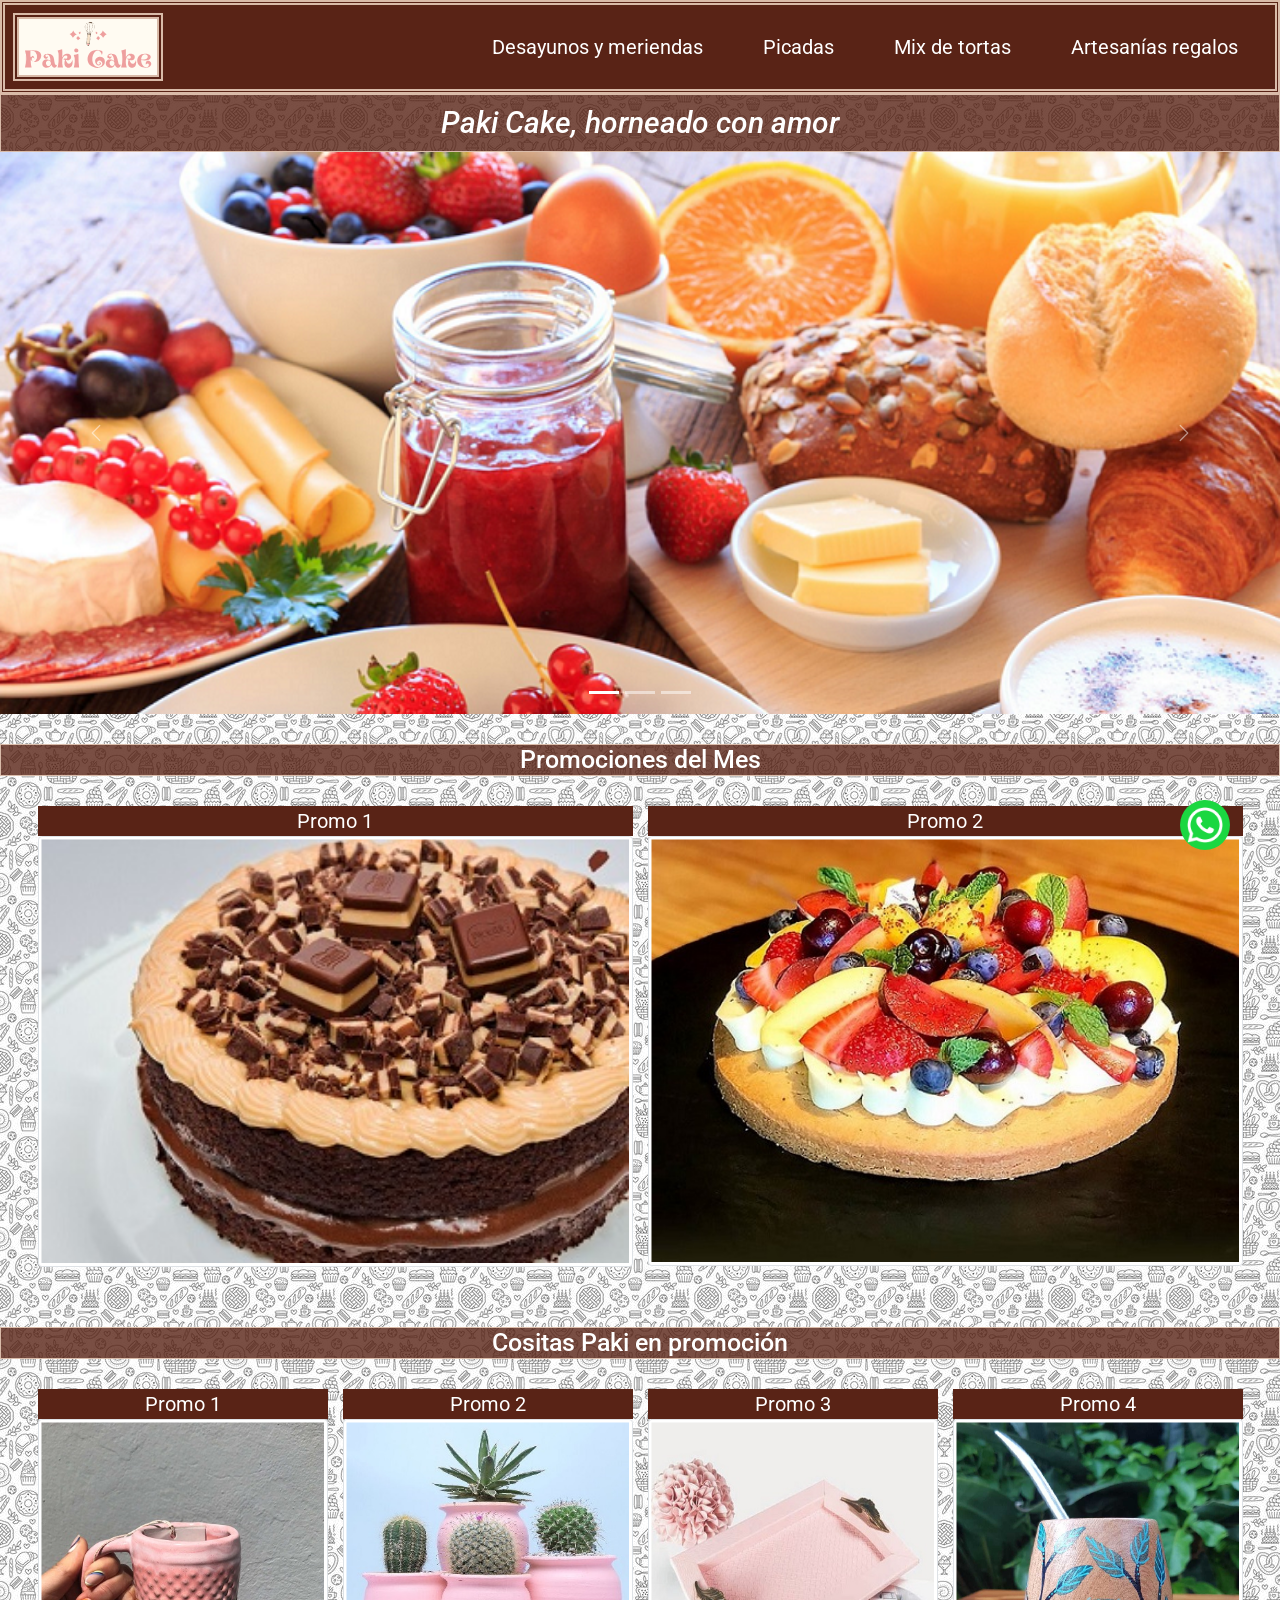
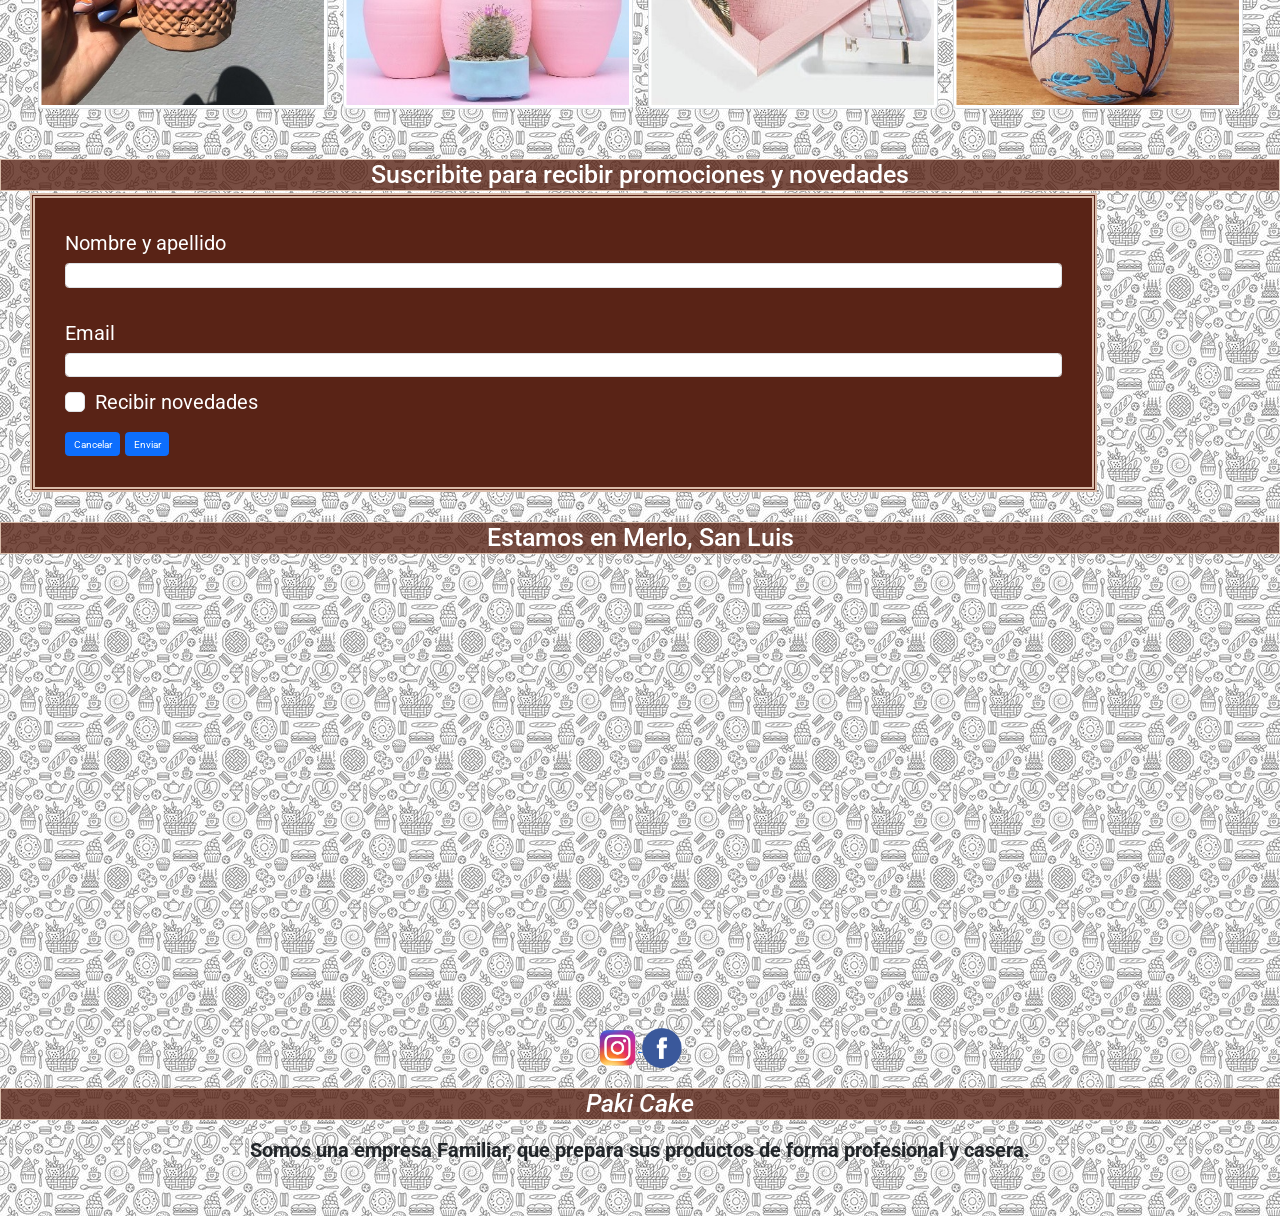
<file: index.html>
<!doctype html>
<html lang="en">
  <head>
    <!-- Required meta tags -->
    <meta charset="utf-8">
    <meta name="viewport" content="width=device-width, initial-scale=1">

    <!-- metas SEO -->
    <meta name="description" content="Combos deliciosos, desayunos y meriendas, picadas, regalos, tortas cositas hechas con amor">
    <meta name="keywords" content="desayunos y meriendas, picadas, artesanias regalos, mix tortas, dia del padre, dia de la madre, Merlo San Luis">

    <!-- Bootstrap CSS -->
    <link rel="shortcut icon" href="img/favicon.png">
    <link href="https://cdn.jsdelivr.net/npm/bootstrap@5.0.2/dist/css/bootstrap.min.css" rel="stylesheet" integrity="sha384-EVSTQN3/azprG1Anm3QDgpJLIm9Nao0Yz1ztcQTwFspd3yD65VohhpuuCOmLASjC" crossorigin="anonymous">

    <!-- Mi CSS -->
    <link rel="stylesheet" href="css/main.css">


    <title>Paki-Cake, horneado con amor</title>
  </head>
  <body>
    <!-- Inicia NAV-->
    <nav class="sticky-top navbar navbar-expand-lg navbar-light navFondo">
      <div class="container-fluid">
        <a class="navbar-brand" href="index.html">
        <img class=" logo transformlogo" src="img/log.svg" alt="Logo Paki Cake, horneado con amor">
        </a>

        <button class="btn-menu navbar-toggler" type="button" data-bs-toggle="collapse" data-bs-target="#navbarSupportedContent" aria-controls="navbarSupportedContent" aria-expanded="false" aria-label="Toggle navigation">
        <span class="navbar-toggler-icon"></span>
        </button>

      <div class="collapse  navbar-collapse" id="navbarSupportedContent">
        <ul class="navbar-nav ms-auto mb-2 mb-lg-0">
          <li class="nav-item listul">
           <a id=texto class="nav-link" aria-current="page" href="./pages/desayunos_y_meriendas.html">Desayunos y meriendas</a>
          </li>

          <li class="nav-item listul">
           <a id=texto class="nav-link" aria-current="page" href="./pages/picadas.html">Picadas</a>
          </li>

          <li class="nav-item listul">
           <a id=texto class="nav-link" aria-current="page" href="./pages/mix_tortas.html">Mix de tortas</a>
          </li>

          <li class="nav-item listul">
           <a id=texto  class="nav-link textNav" aria-current="page" href="./pages/artesanias_regalos.html">Artesanías regalos</a>
          </li>
        </ul>
    </div>
  </div>
</nav>

    <!-- TERMIN NAV ---->

  <header>
    <h1 class="text-italic animate margin-0"> 
    Paki Cake, horneado con amor
    </h1>
  </header>

    <!-- empieza carrusel-->

    <div id="carouselExampleIndicators" class="carousel slide" data-bs-ride="carousel">
      <div class="carousel-indicators">
        <button type="button" data-bs-target="#carouselExampleIndicators" data-bs-slide-to="0" class="active" aria-current="true" aria-label="Slide 1"></button>
        <button type="button" data-bs-target="#carouselExampleIndicators" data-bs-slide-to="1" aria-label="Slide 2"></button>
        <button type="button" data-bs-target="#carouselExampleIndicators" data-bs-slide-to="2" aria-label="Slide 3"></button>
      </div>
      <div class=" carousel-inner">
        <div class="carousel-item active">
          <img src="img/header.jpg" class="d-block w-100" alt="horneado con amor, comida deliciosa">
        </div>
        <div class="carousel-item">
          <img src="img/picada.jpg" class="d-block w-100" alt="Picada">
        </div>
        <div class="carousel-item">
          <img src="img/desayuno.jpg" class="d-block w-100" alt="desayuno">
        </div>
      </div>
      <button class="carousel-control-prev" type="button" data-bs-target="#carouselExampleIndicators" data-bs-slide="prev">
        <span class="carousel-control-prev-icon" aria-hidden="true"></span>
        <span class="visually-hidden">Previous</span>
      </button>
      <button class="carousel-control-next" type="button" data-bs-target="#carouselExampleIndicators" data-bs-slide="next">
        <span class="carousel-control-next-icon" aria-hidden="true"></span>
        <span class="visually-hidden">Next</span>
      </button>
    </div>


    <!-- Termina carrusel-->

    <main>
      <h2 class="mt-5">
          Promociones del Mes
      </h2>
      <div class="container-fluid py-3">  
       <div class="row px-5">
         <article class="col-xs-12 col-sm-6 transformY mb-5">
            <p>Promo 1</p>
            <img src="img/promo_1.jpg" alt="" class="w-100 img-thumbnail">
         </article> 

         <article class="col-xs-12 col-sm-6 transformY mb-5">
          <p>Promo 2</p>
           <img src="img/promo_2.jpg" alt="" class="w-100 img-thumbnail">
         </article>
        </div>
      </div>

        <h3 class="margin-t">
          Cositas Paki en promoción
        </h3>

      <div class="container-fluid py-3">
       <div class="row px-5">
         <article class="col-xs-12 col-sm-6 col-md-3 transformY margin-">
            <p>Promo 1</p>
            <img src="img/cositapaki.jpg" alt="taza" class="w-100 img-thumbnail">
         </article> 

         <article class="col-xs-12 col-sm-6 col-md-3 transformY margin-">
          <p>Promo 2</p>
           <img src="img/maseta.jpg" alt="maseta" class="w-100 img-thumbnail">
         </article>

         <article class="col-xs-12 col-sm-6 col-md-3 transformY margin-">
          <p>Promo 3</p>
           <img src="img/bandeja.jpg" alt="bandeja" class="w-100 img-thumbnail">
         </article>

         <article class="col-xs-12 col-sm-6 col-md-3 transformY margin-">
          <p>Promo 4</p>
           <img src="img/mate.jpg" alt="mate" class="w-100 img-thumbnail">
         </article>


        </div>
      </div>
      <div id="aside">  
    
    <h4 class="text-sm mb-1">
      Suscribite para recibir promociones y novedades
    </h4>

  

 
<form class="col-xs-12 col-md-10 px-5 py-5 mx-5">
  <div class="mb-5">
    <label for="exampleInputEmail1" class="form-label">Nombre y apellido</label>
    <input type="email" class="form-control" id="exampleInputEmail1" aria-describedby="emailHelp">
    <div id="emailHelp" class="form-text">
      
  </div>
  </div>
  <div class="mb-3">
    <label for="exampleInputPassword1" class="form-label">Email</label>
    <input type="password" class="form-control" id="exampleInputPassword1">
  </div>
  <div class="mb-3 form-check">
    <input type="checkbox" class="form-check-input" id="exampleCheck1">
    <label class="form-check-label" for="exampleCheck1">Recibir novedades</label>
  </div>
  <button type="submit" class="btn btn-primary">Cancelar</button>
  <button type="reset" class="btn btn-primary">Enviar</button>
</form>
    
    <section class="mt-5">
      <h5 class="margin-0">Estamos en Merlo, San Luis</h5>
      <iframe class="margin-0" src="https://www.google.com/maps/embed?pb=!1m18!1m12!1m3!1d26964.36068716119!2d-65.0253006610237!3d-32.35092009055103!2m3!1f0!2f0!3f0!3m2!1i1024!2i768!4f13.1!3m3!1m2!1s0x95d2e165a7228377%3A0x247528dcac38584b!2sMerlo%2C%20San%20Luis!5e0!3m2!1ses-419!2sar!4v1655607762598!5m2!1ses-419!2sar" width="100%" height="450" style="border:0;" allowfullscreen="" loading="lazy" referrerpolicy="no-referrer-when-downgrade"></iframe>
    </section>

  </div>
  
  </div>

  </main>

  </div >
  <footer id="footer" class="pie" >
    <a href="https://www.instagram.com/" target="_blank">
      <img class="pie__icon--sm scale"  src="img/inst.png" alt="vinculo instagram">
    </a>
    <a href="https://www.facebook.com/" target="_blank">
      <img class="pie__icon--sm scale" src="img/face.png" alt="vinculo facebook">
    </a>
    <h6 class= "text-italic text-sm">
      Paki Cake
    </h6>
    <p>Somos una empresa Familiar, que prepara sus productos de forma profesional y casera.</p>
   
    <br>
  </footer>
    <a href="https://www.whatsapp.com/" class="whatsapp" target="_blank">
      <img class="pie__icon--sm scale whatsapp" src="img/wpp.png" alt="vinculo facebook">
    </a>
  
</div>


     <script src="https://cdn.jsdelivr.net/npm/bootstrap@5.0.2/dist/js/bootstrap.bundle.min.js" integrity="sha384-MrcW6ZMFYlzcLA8Nl+NtUVF0sA7MsXsP1UyJoMp4YLEuNSfAP+JcXn/tWtIaxVXM" crossorigin="anonymous"></script>  

    
  </body>
</html>
</file>
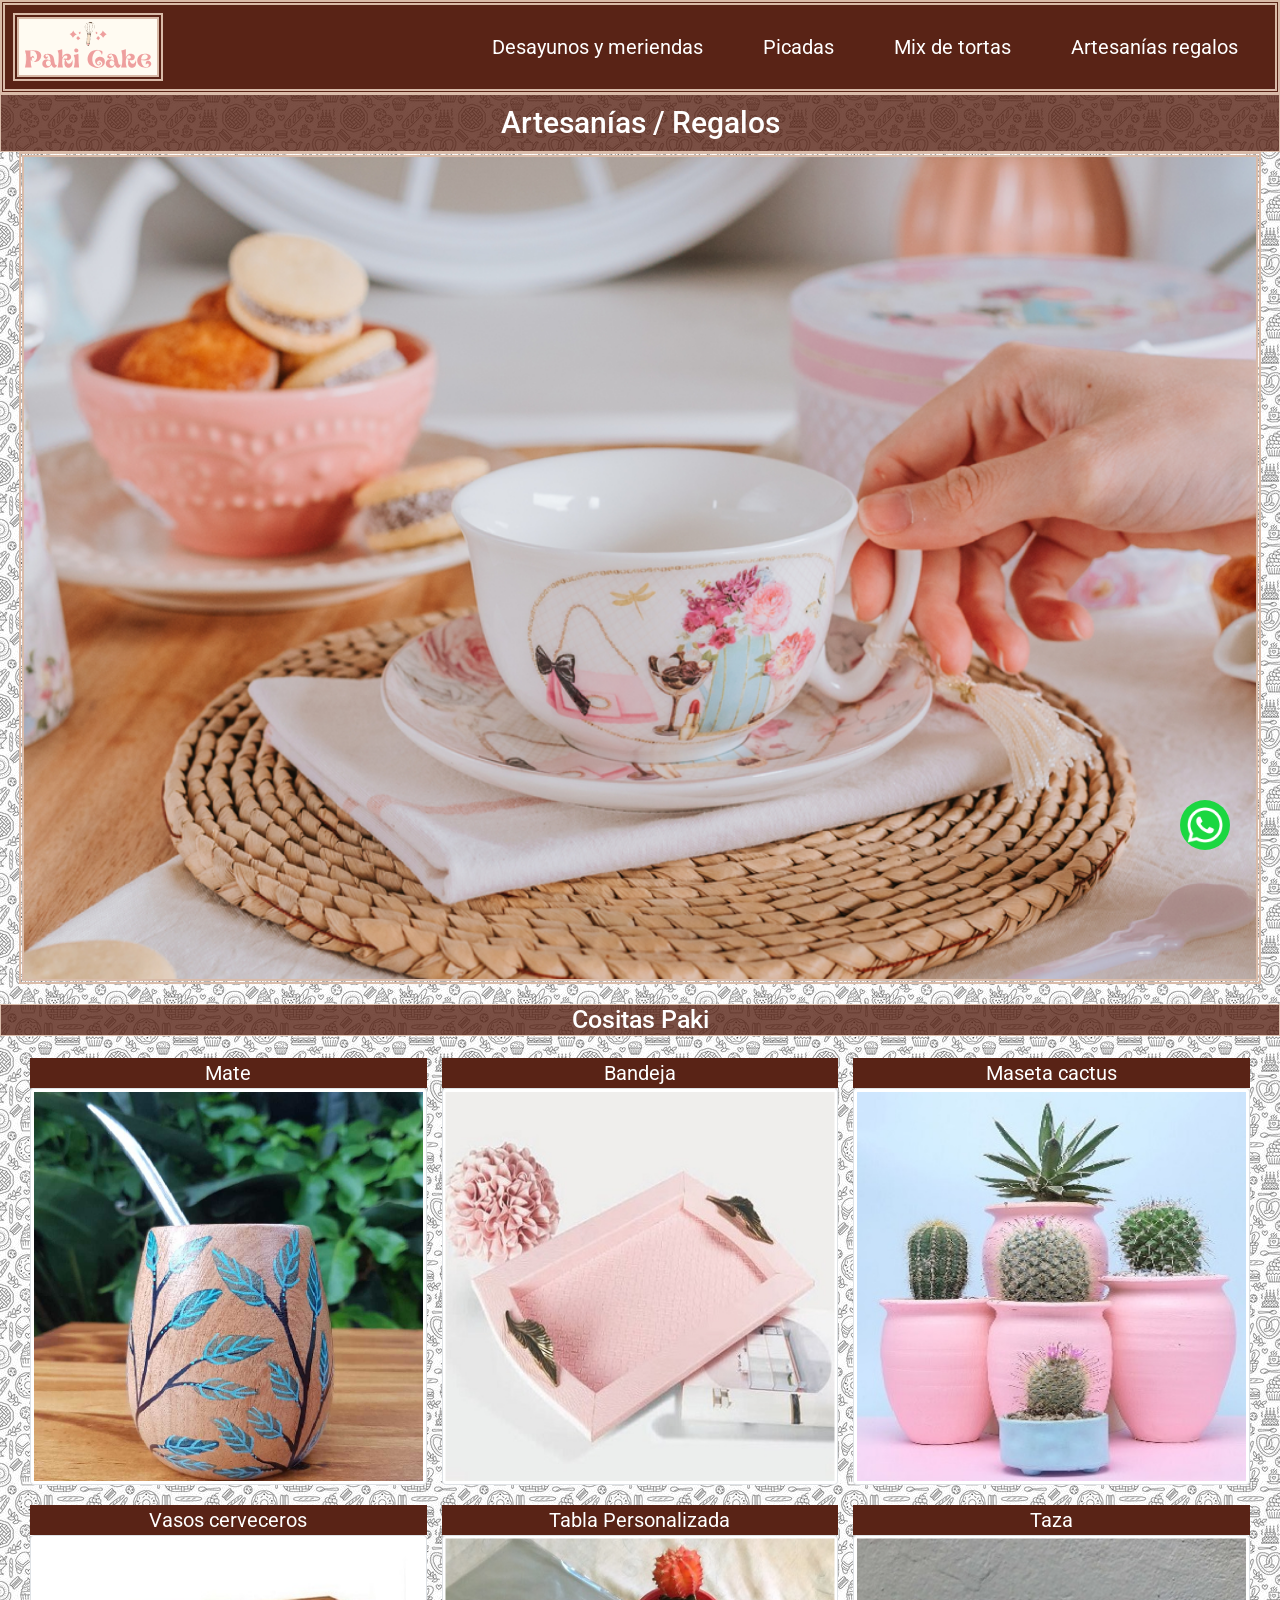
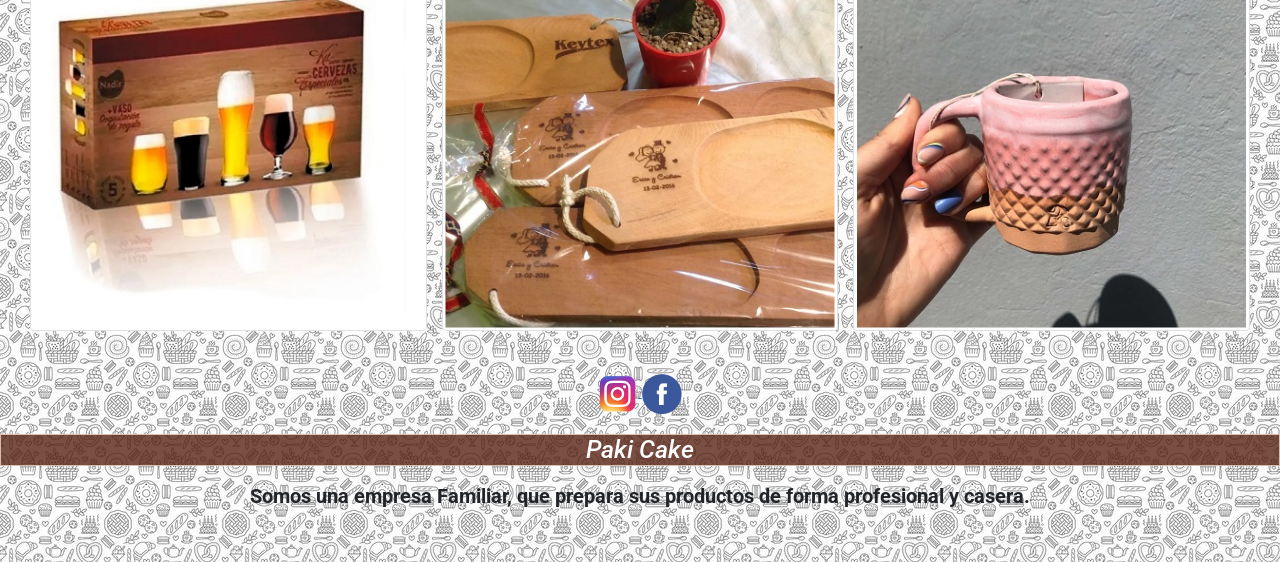
<file: pages/artesanias_regalos.html>
<!doctype html>
<html lang="en">
  <head>
    <!-- Required meta tags -->
    <meta charset="utf-8">
    <meta name="viewport" content="width=device-width, initial-scale=1">

     <meta name="description" content="Cositas para comprar o regalar">
    <meta name="keywords" content="mates, tablas picada, masetitas, tazas, vasos para cerveza, bandeja para desayunar">

    <!-- Bootstrap CSS -->
    <link rel="shortcut icon" href="../img/favicon.png">
    <link href="https://cdn.jsdelivr.net/npm/bootstrap@5.0.2/dist/css/bootstrap.min.css" rel="stylesheet" integrity="sha384-EVSTQN3/azprG1Anm3QDgpJLIm9Nao0Yz1ztcQTwFspd3yD65VohhpuuCOmLASjC" crossorigin="anonymous">

    <!-- Mi CSS -->
    <link rel="stylesheet" href="../css/main.css">

    <title>Paki Cake - Costitas Paki</title>
  </head>
<body>

    <!-- Inicia NAV-->
    <nav class="sticky-top navbar navbar-expand-lg navbar-light navFondo">
      <div class="container-fluid">
        <a class="navbar-brand" href="../index.html">
        <img class=" logo transformlogo" src="../img/log.svg" alt="Logo Paki Cake, horneado con amor">
        </a>

        <button class="btn-menu navbar-toggler" type="button" data-bs-toggle="collapse" data-bs-target="#navbarSupportedContent" aria-controls="navbarSupportedContent" aria-expanded="false" aria-label="Toggle navigation">
        <span class="navbar-toggler-icon"></span>
         </button>

      <div class="collapse  navbar-collapse" id="navbarSupportedContent">
        <ul class="navbar-nav ms-auto mb-2 mb-lg-0">
          <li class="nav-item listul">
           <a id=texto class="nav-link" aria-current="page" href="desayunos_y_meriendas.html">Desayunos y meriendas</a>
          </li>

          <li class="nav-item listul">
           <a id=texto class="nav-link" aria-current="page" href="picadas.html">Picadas</a>
          </li>

          <li class="nav-item listul">
           <a id=texto class="nav-link" aria-current="page" href="mix_tortas.html">Mix de tortas</a>
          </li>

          <li class="nav-item listul">
           <a id=texto  class="nav-link textNav" aria-current="page" href="artesanias_regalos.html">Artesanías regalos</a>
          </li>
        </ul>
    </div>
  </div>
  </nav>

    <!-- TERMIN NAV -->


   
    <!-- Imagen principal-->

    <div>
      <h1 class="margin-0">
      Artesanías / Regalos
      </h1>
    </div>

    <figure class="flex-center">
		<img class="imagen-principal" src="../img/regalos.jpg" alt=" Regalos">
    </figure>
    <!-- FIN Imagen principal-->

      <h3>
          Cositas Paki
      </h3>

      <div class="container-fluid py-1 px-5">
       <div class="row">
         <article class="col-xs-12 col-sm-6 col-md-4 transformY margin-">
            <p>Mate</p>
            <img src="../img/mate.jpg" alt="mate" class="w-100 img-thumbnail">
         </article> 

         <article class="col-xs-12 col-sm-6 col-md-4 transformY margin-">
          <p>Bandeja</p>
           <img src="../img/bandeja.jpg" alt="nadeja rosa" class="w-100 img-thumbnail">
         </article>

         <article class="col-xs-12 col-sm-6 col-md-4 transformY margin-">
          <p>Maseta cactus</p>
           <img src="../img/maseta.jpg" alt="maseta cactus" class="w-100 img-thumbnail">
         </article>

         <article class="col-xs-12 col-sm-6 col-md-4 transformY margin-">
          <p>Vasos cerveceros</p>
           <img src="../img/vasos.jpg" alt="Vasos para cerveza" class="w-100 img-thumbnail">
         </article>

          <article class="col-xs-12 col-sm-6 col-md-4 transformY margin-">
          <p>Tabla Personalizada</p>
           <img src="../img/tablapicadapersonalizada.jpg" alt=" Tabla para picada personalizada" class="w-100 img-thumbnail">
         </article>

         <article class="col-xs-12 col-sm-6 col-md-4 transformY margin-">
          <p>Taza</p>
           <img src="../img/cositapaki.jpg" alt=" Taza rosa" class="w-100 img-thumbnail">
         </article>


        </div>
      </div>
  <footer id="footer" class="pie" >
      <a href="https://www.instagram.com/" target="_blank">
        <img class="pie__icon--sm scale"  src="../img/inst.png" alt="vinculo instagram">
      </a>
      <a href="https://www.facebook.com/" target="_blank">
        <img class="pie__icon--sm scale" src="../img/face.png" alt="vinculo facebook">
      </a>
      <h6 class= "text-italic text-sm">Paki Cake</h5>
      <p>Somos una empresa Familiar, que prepara sus productos de forma profesional y casera.</p>
      <br>
    </footer>
    
    <a href="https://www.whatsapp.com/" class="whatsapp" target="_blank">
      <img class="pie__icon--sm scale whatsapp" src="../img/wpp.png" alt="Whatsapp">
    </a>


  <script src="https://cdn.jsdelivr.net/npm/bootstrap@5.0.2/dist/js/bootstrap.bundle.min.js" integrity="sha384-MrcW6ZMFYlzcLA8Nl+NtUVF0sA7MsXsP1UyJoMp4YLEuNSfAP+JcXn/tWtIaxVXM" crossorigin="anonymous"></script>

</body>
</html>
</file>
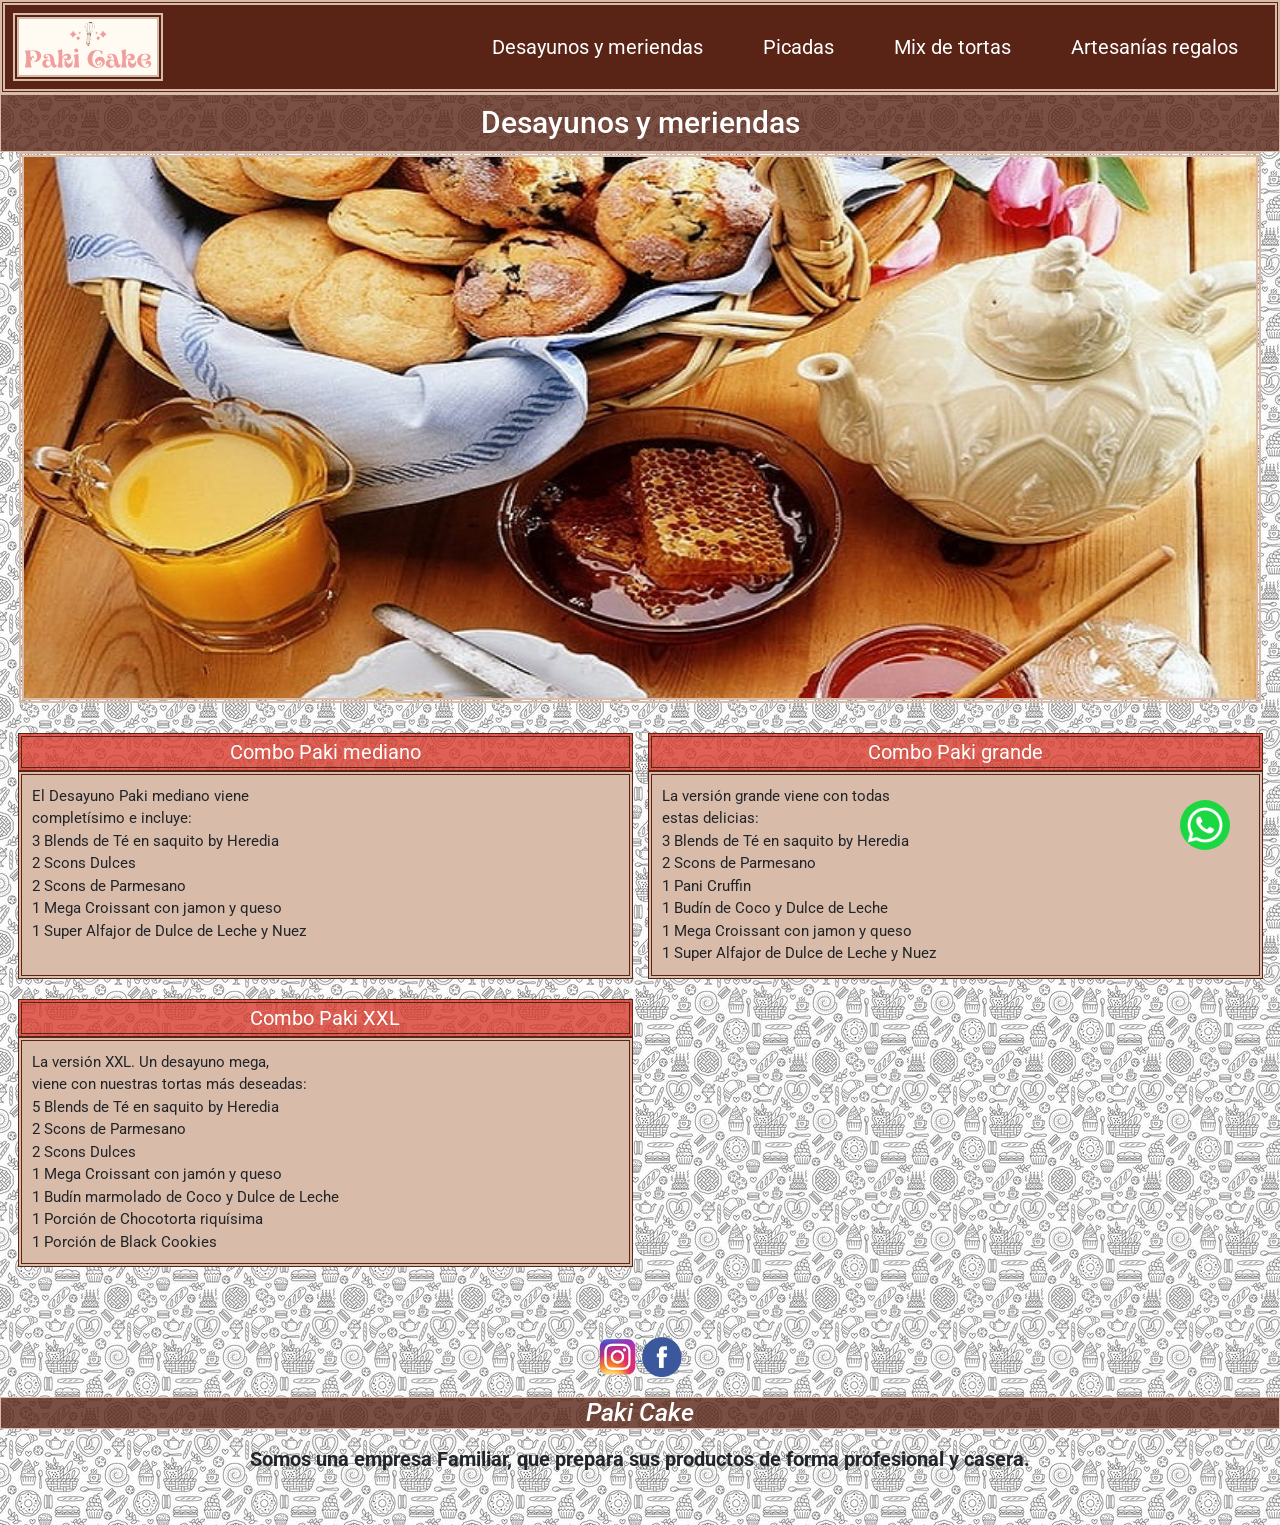
<file: pages/desayunos_y_meriendas.html>
<!doctype html>
<html lang="en">
  <head>
    <!-- Required meta tags -->
    <meta charset="utf-8">
    <meta name="viewport" content="width=device-width, initial-scale=1">

    <!-- metas SEO -->
    <meta name="description" content=" desayunos y meriendas completos y deliciosos, horneados con amor">
    <meta name="keywords" content="desayunos y meriendas, combos, desayuno a domicilio, grande, mediano, para regalar">

    <!-- Bootstrap CSS -->
    <link rel="shortcut icon" href="../img/favicon.png">
    <link href="https://cdn.jsdelivr.net/npm/bootstrap@5.0.2/dist/css/bootstrap.min.css" rel="stylesheet" integrity="sha384-EVSTQN3/azprG1Anm3QDgpJLIm9Nao0Yz1ztcQTwFspd3yD65VohhpuuCOmLASjC" crossorigin="anonymous">

    <!-- Mi CSS -->
    <link rel="stylesheet" href="../css/main.css">

 

    <title>Paki Cake- Desayunos y meriendas</title>
  </head>
<body>


    <!-- Inicia NAV-->
    <nav class="sticky-top navbar navbar-expand-lg navbar-light navFondo">
      <div class="container-fluid">
        <a class="navbar-brand" href="../index.html">
        <img class=" logo transformlogo" src="../img/log.svg" alt="Logo Paki Cake, horneado con amor">
        </a>

        <button class="btn-menu navbar-toggler" type="button" data-bs-toggle="collapse" data-bs-target="#navbarSupportedContent" aria-controls="navbarSupportedContent" aria-expanded="false" aria-label="Toggle navigation">
        <span class="navbar-toggler-icon"></span>
         </button>

      <div class="collapse  navbar-collapse" id="navbarSupportedContent">
        <ul class="navbar-nav ms-auto mb-2 mb-lg-0">
          <li class="nav-item listul">
           <a id=texto class="nav-link" aria-current="page" href="desayunos_y_meriendas.html">Desayunos y meriendas</a>
          </li>

          <li class="nav-item listul">
           <a id=texto class="nav-link" aria-current="page" href="picadas.html">Picadas</a>
          </li>

          <li class="nav-item listul">
           <a id=texto class="nav-link" aria-current="page" href="mix_tortas.html">Mix de tortas</a>
          </li>

          <li class="nav-item listul">
           <a id=texto  class="nav-link textNav" aria-current="page" href="artesanias_regalos.html">Artesanías regalos</a>
          </li>
        </ul>
    </div>
  </div>
  </nav>

    <!-- TERMIN NAV -->


   
    <!-- Imagen principal-->


    <div>
      <h1 class="margin-0">
      Desayunos y meriendas
      </h1>
    </div>

    <figure class="flex-center">
      <img class="imagen-principal" src="../img/desayuno.jpg" alt=" Desayuno y Merieda completo">
    </figure>
   
  <div class="container-fluid">
    <section>
      <div class="row mx-1 my-5">
       <article class="col-xs-12 col-sm-6 margin- ">
          <div class="titule">
          Combo Paki mediano
          </div>
          <div class="contenido">
          El  Desayuno Paki mediano viene 
          <br>
          completísimo e incluye:
          <br>

          3 Blends de Té en saquito by Heredia
          <br>
          2 Scons Dulces
          <br>
          2 Scons de Parmesano
          <br>
          1 Mega Croissant con jamon y queso
          <br>
          1 Super Alfajor de Dulce de Leche y Nuez
          <br>
          <br>
          </div>
       </article>
       <br>
       <br>

        <article class="col-xs-12 col-sm-6 margin-">
        <div class="titule">
        Combo Paki grande
        </div>
        <div class="contenido">
          
          La versión grande viene con todas
          <br> 
          estas delicias:
          <br>
          3 Blends de Té en saquito by Heredia
          <br>
          2 Scons de Parmesano
          <br>
          1 Pani Cruffin
          <br>
          1 Budín de Coco y Dulce de Leche
          <br>
          1 Mega Croissant con jamon y queso
          <br>
          1 Super 
          Alfajor de Dulce de Leche y Nuez  
         
        </div>

      </article>
      <article class="col-xs-12 col-sm-6 margin-">
        <div class="titule">
        Combo Paki XXL
        </div>  
        <div class="contenido">
          La versión XXL. Un desayuno mega,
          <br>
          viene con nuestras tortas más deseadas:
          <br>
          5 Blends de Té en saquito by Heredia
          <br>
          2 Scons de Parmesano
          <br>
          2 Scons Dulces
          <br>
          1 Mega Croissant con jamón y queso
          <br>
          1 Budín marmolado de Coco y Dulce de Leche 
          <br>
          1 Porción de Chocotorta riquísima
          <br>
          1 Porción de Black Cookies 
          <br>
        </div>
      </article>
      </div>
    </section>
  </div>
  <footer id="footer" class="pie" >
      <a href="https://www.instagram.com/" target="_blank">
        <img class="pie__icon--sm scale"  src="../img/inst.png" alt="vinculo instagram">
      </a>
      <a href="https://www.facebook.com/" target="_blank">
        <img class="pie__icon--sm scale" src="../img/face.png" alt="vinculo facebook">
      </a>
      <h2 class= "text-italic text-sm">Paki Cake</h2>
      <p>Somos una empresa Familiar, que prepara sus productos de forma profesional y casera.</p>
      <br>
    </footer>

    <a href="https://www.whatsapp.com/" class="whatsapp" target="_blank">
      <img class="pie__icon--sm scale whatsapp" src="../img/wpp.png" alt="Whatsapp">
    </a>
    
  
  <script src="https://cdn.jsdelivr.net/npm/bootstrap@5.0.2/dist/js/bootstrap.bundle.min.js" integrity="sha384-MrcW6ZMFYlzcLA8Nl+NtUVF0sA7MsXsP1UyJoMp4YLEuNSfAP+JcXn/tWtIaxVXM" crossorigin="anonymous"></script>

</body>
</html>
</file>
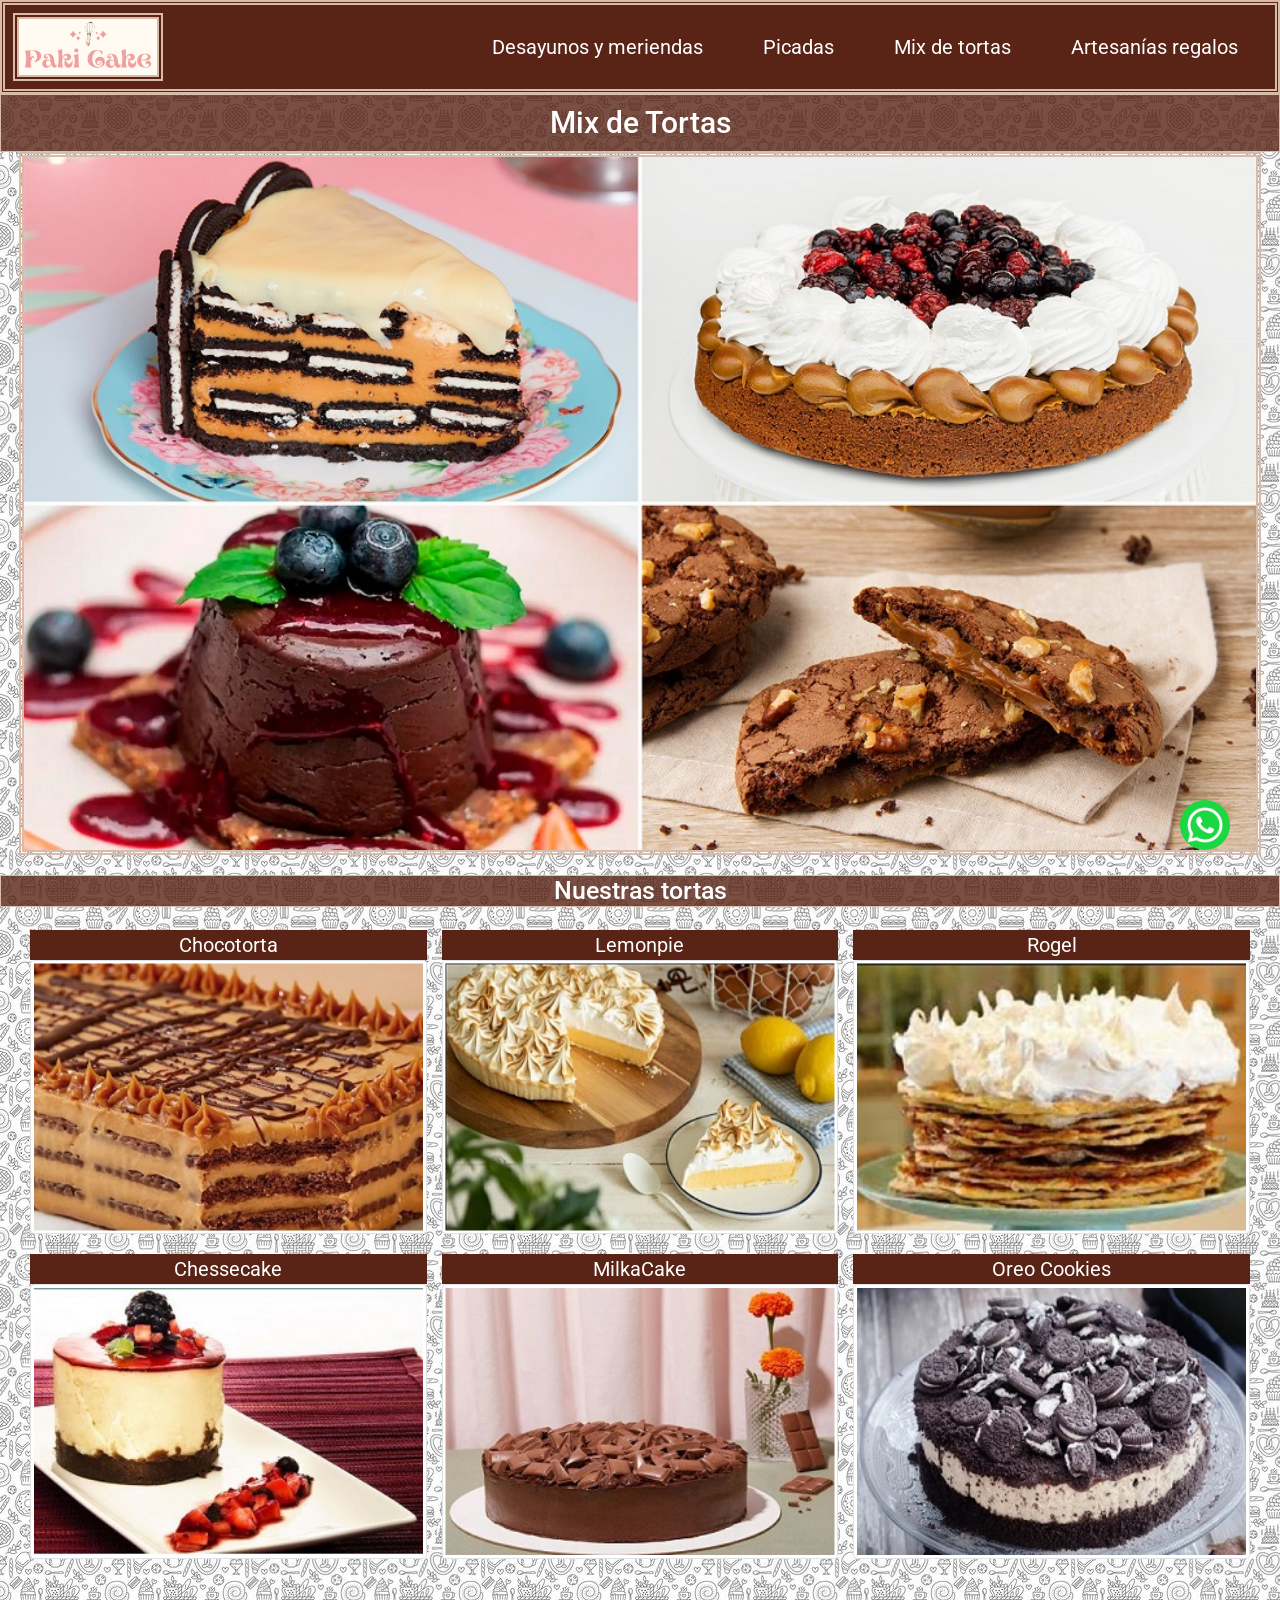
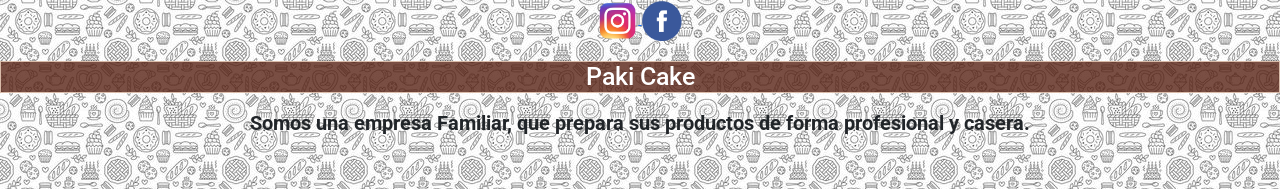
<file: pages/mix_tortas.html>
<!doctype html>
<html lang="en">
  <head>
    <!-- Required meta tags -->
    <meta charset="utf-8">
    <meta name="viewport" content="width=device-width, initial-scale=1">

    <!-- metas SEO -->
    <meta name="description" content="Tortas deliciosas, estilo casero.">
    <meta name="keywords" content="tortas, chocotorta, regalo, cumpleaños, dia de la madre/enamorados, Lemonpie, Rogel, Chessecake, MilkaCake, Ore Cookies, torta oreo, torta milka">


    <!-- Bootstrap CSS -->
    <link rel="shortcut icon" href="../img/favicon.png">
    <link href="https://cdn.jsdelivr.net/npm/bootstrap@5.0.2/dist/css/bootstrap.min.css" rel="stylesheet" integrity="sha384-EVSTQN3/azprG1Anm3QDgpJLIm9Nao0Yz1ztcQTwFspd3yD65VohhpuuCOmLASjC" crossorigin="anonymous">

    <!-- Mi CSS -->
    <link rel="stylesheet" href="../css/main.css">

    <title>Paki Cake - Tortas</title>
  </head>
<body>

    <!-- Inicia NAV-->
    <nav class="sticky-top navbar navbar-expand-lg navbar-light navFondo">
      <div class="container-fluid">
        <a class="navbar-brand" href="../index.html">
        <img class=" logo transformlogo" src="../img/log.svg" alt="Logo Paki Cake, horneado con amor">
        </a>

        <button class="btn-menu navbar-toggler" type="button" data-bs-toggle="collapse" data-bs-target="#navbarSupportedContent" aria-controls="navbarSupportedContent" aria-expanded="false" aria-label="Toggle navigation">
        <span class="navbar-toggler-icon"></span>
         </button>

      <div class="collapse  navbar-collapse" id="navbarSupportedContent">
        <ul class="navbar-nav ms-auto mb-2 mb-lg-0">
          <li class="nav-item listul">
           <a id=texto class="nav-link" aria-current="page" href="desayunos_y_meriendas.html">Desayunos y meriendas</a>
          </li>

          <li class="nav-item listul">
           <a id=texto class="nav-link" aria-current="page" href="picadas.html">Picadas</a>
          </li>

          <li class="nav-item listul">
           <a id=texto class="nav-link" aria-current="page" href="mix_tortas.html">Mix de tortas</a>
          </li>

          <li class="nav-item listul">
           <a id=texto  class="nav-link textNav" aria-current="page" href="artesanias_regalos.html">Artesanías regalos</a>
          </li>
        </ul>
    </div>
  </div>
  </nav>

    <!-- TERMIN NAV -->


   
    <!-- Imagen principal-->

    <div>
      <h1 class="margin-0">
      Mix de Tortas
      </h1>
    </div>

    <figure class="flex-center">
      <img class="imagen-principal" src="../img/torta.jpg" alt=" Tortas">
    </figure>
    
    <!-- FIN Imagen principal-->

      <h3 >
          Nuestras tortas
      </h3>
      <div class="container-fluid py-1 px-5">
       <div class="row">
         <article class="col-xs-12 col-sm-6 col-md-4 transformY ">
            <p>Chocotorta</p>
            <img src="../img/chocot.jpg" alt="chocotorta" class="w-100 img-thumbnail">
         </article> 

         <article class="col-xs-12 col-sm-6 col-md-4 transformY margin-">
          <p>Lemonpie</p>
           <img src="../img/lemon.jpg" alt="Lemonpie" class="w-100 img-thumbnail">
         </article>

         <article class="col-xs-12 col-sm-6 col-md-4 transformY margin-">
          <p>Rogel</p>
           <img src="../img/rogel.jpg" alt="Rogel" class="w-100 img-thumbnail">
         </article>

         <article class="col-xs-12 col-sm-6 col-md-4 transformY margin-">
          <p>Chessecake</p>
           <img src="../img/chess.jpg" alt="Chessecake" class="w-100 img-thumbnail">
         </article>

          <article class="col-xs-12 col-sm-6 col-md-4 transformY margin-">
          <p>MilkaCake</p>
           <img src="../img/milka.jpg" alt=" Torta milka" class="w-100 img-thumbnail">
         </article>

         <article class="col-xs-12 col-sm-6 col-md-4 transformY margin-">
          <p>Oreo Cookies</p>
           <img src="../img/oreo.jpg" alt=" Torta oreo" class="w-100 img-thumbnail">
         </article>


        </div>
      </div>
  <footer id="footer" class="pie" >
      <a href="https://www.instagram.com/" target="_blank">
        <img class="pie__icon--sm scale"  src="../img/inst.png" alt="vinculo instagram">
      </a>
      <a href="https://www.facebook.com/" target="_blank">
        <img class="pie__icon--sm scale" src="../img/face.png" alt="vinculo facebook">
      </a>
      <h6>Paki Cake</h6>
      <p>Somos una empresa Familiar, que prepara sus productos de forma profesional y casera.</p>
      <br>
    </footer>

    <a href="https://www.whatsapp.com/" class="whatsapp" target="_blank">
      <img class="pie__icon--sm scale whatsapp" src="../img/wpp.png" alt="Whatsapp">
    </a>

    
  <script src="https://cdn.jsdelivr.net/npm/bootstrap@5.0.2/dist/js/bootstrap.bundle.min.js" integrity="sha384-MrcW6ZMFYlzcLA8Nl+NtUVF0sA7MsXsP1UyJoMp4YLEuNSfAP+JcXn/tWtIaxVXM" crossorigin="anonymous"></script>

</body>
</html>
</file>
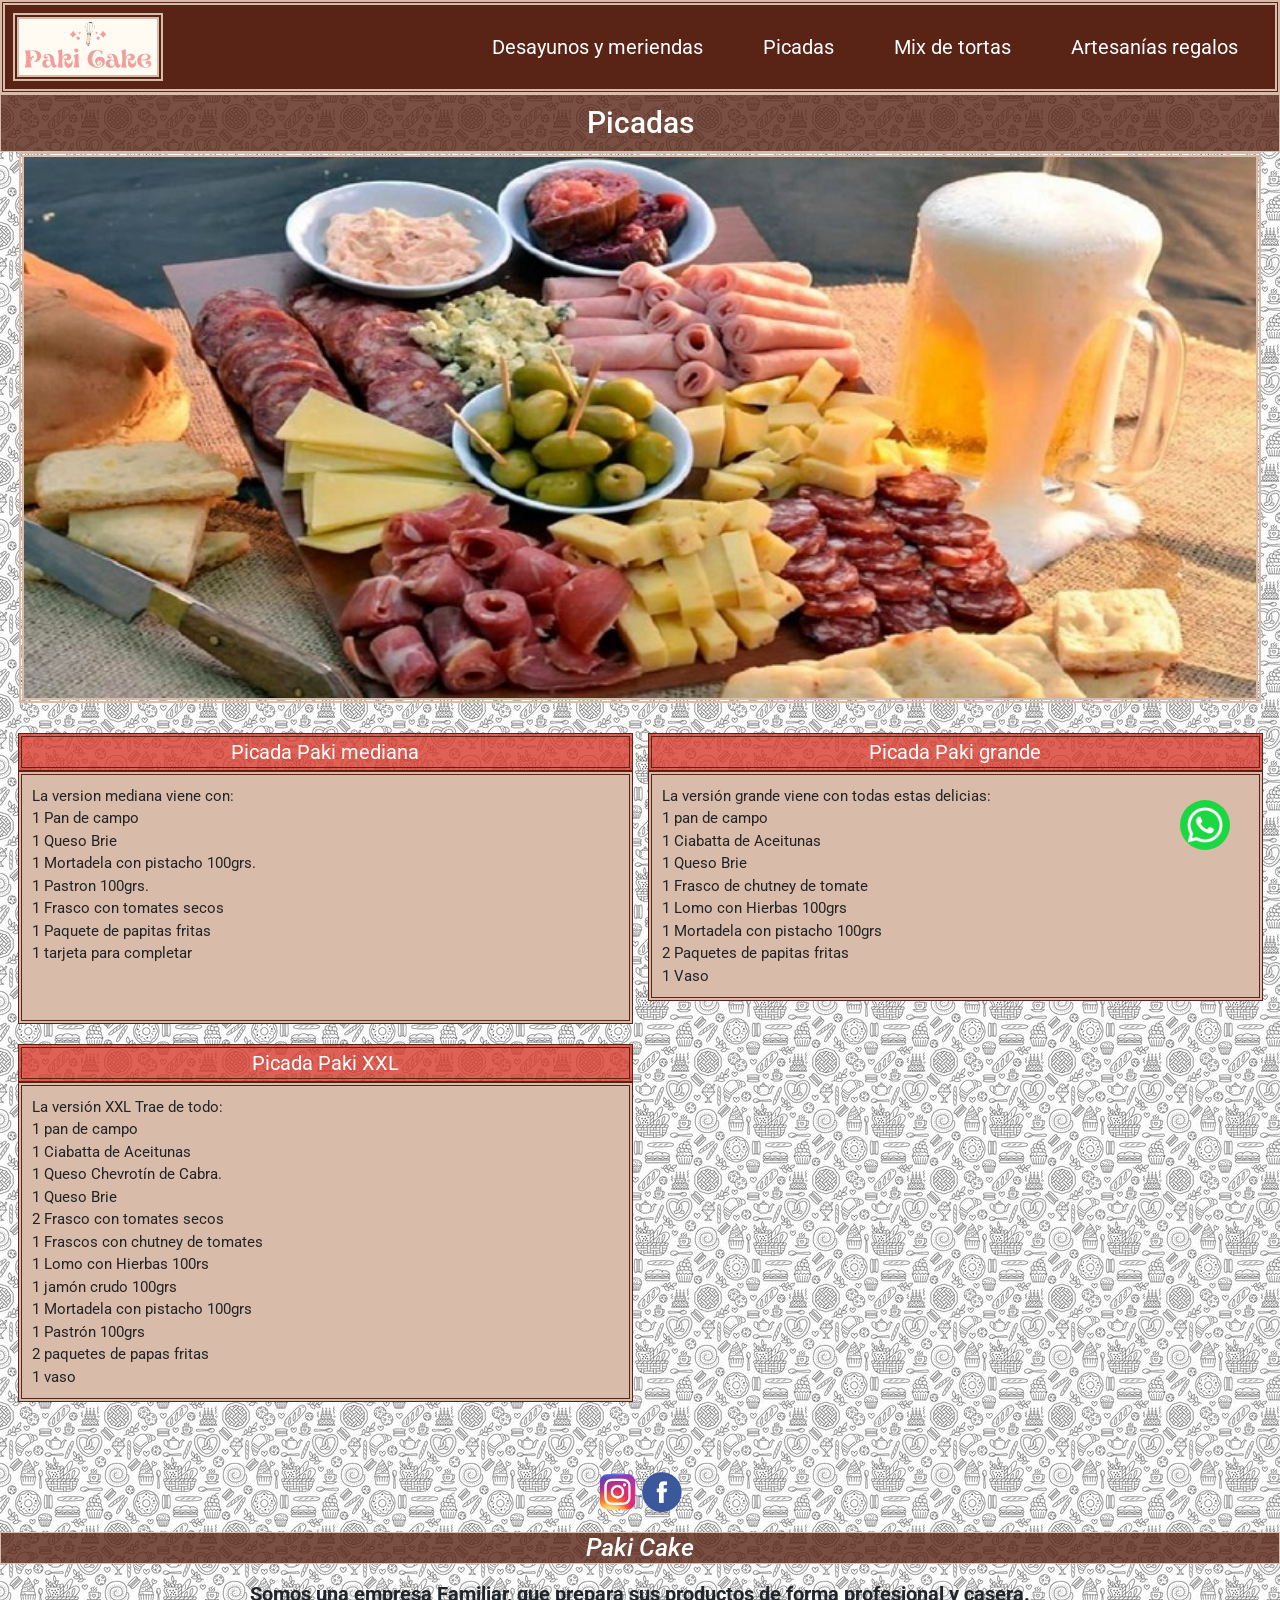
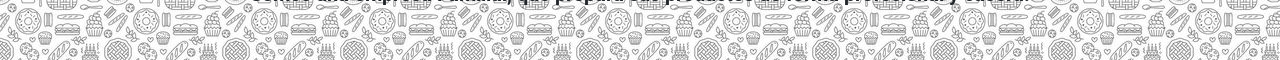
<file: pages/picadas.html>
<!doctype html>
<html lang="en">
  <head>
    <!-- Required meta tags -->
    <meta charset="utf-8">
    <meta name="viewport" content="width=device-width, initial-scale=1">

    <!-- metas SEO -->
    <meta name="description" content="Picadas completas de calidad para compartir o regalar">
    <meta name="keywords" content="picadas, combos,dia del padre, regalo, fiambre">


    <!-- Bootstrap CSS -->
    <link rel="shortcut icon" href="../img/favicon.png">
    <link href="https://cdn.jsdelivr.net/npm/bootstrap@5.0.2/dist/css/bootstrap.min.css" rel="stylesheet" integrity="sha384-EVSTQN3/azprG1Anm3QDgpJLIm9Nao0Yz1ztcQTwFspd3yD65VohhpuuCOmLASjC" crossorigin="anonymous">

    <!-- Mi CSS -->
    <link rel="stylesheet" href="../css/main.css">

 

    <title>Paki Cake - Picadas</title>
  </head>
<body>


    <!-- Inicia NAV-->
    <nav class="sticky-top navbar navbar-expand-lg navbar-light navFondo">
      <div class="container-fluid">
        <a class="navbar-brand" href="../index.html">
        <img class=" logo transformlogo" src="../img/log.svg" alt="Logo Paki Cake, horneado con amor">
        </a>

        <button class="btn-menu navbar-toggler" type="button" data-bs-toggle="collapse" data-bs-target="#navbarSupportedContent" aria-controls="navbarSupportedContent" aria-expanded="false" aria-label="Toggle navigation">
        <span class="navbar-toggler-icon"></span>
         </button>

      <div class="collapse  navbar-collapse" id="navbarSupportedContent">
        <ul class="navbar-nav ms-auto mb-2 mb-lg-0">
          <li class="nav-item listul">
           <a id=texto class="nav-link" aria-current="page" href="desayunos_y_meriendas.html">Desayunos y meriendas</a>
          </li>

          <li class="nav-item listul">
           <a id=texto class="nav-link" aria-current="page" href="picadas.html">Picadas</a>
          </li>

          <li class="nav-item listul">
           <a id=texto class="nav-link" aria-current="page" href="mix_tortas.html">Mix de tortas</a>
          </li>

          <li class="nav-item listul">
           <a id=texto  class="nav-link textNav" aria-current="page" href="artesanias_regalos.html">Artesanías regalos</a>
          </li>

      </ul>
    </div>
  </div>
  </nav>

    <!-- TERMIN NAV -->


   
    <!-- Imagen principal-->


    <div>
      <h1 class="margin-0">
      Picadas
      </h1>
    </div>

    <figure class="flex-center">
      <img class="imagen-principal" src="../img/picada.jpg" alt=" Picadas completas">
    </figure>

  <div class="container-fluid">
    <section>
      <div class="row mx-1 my-5">
       
       <br>
       <br>

        <article class="col-xs-12 col-sm-6 margin-">
        <div class="titule">
        Picada Paki mediana
        </div>
        <div class="contenido">
          
          La version mediana viene con:
          <br> 
          1 Pan de campo
          <br>
          1 Queso Brie
          <br>
          1 Mortadela con pistacho  100grs.
          <br>
          1 Pastron 100grs.
          <br>
          1 Frasco con tomates secos
          <br>
          1 Paquete de papitas fritas
          <br> 
          1 tarjeta para completar 
          <br>
          <br>
          <br>
        </div>
      </article>

      <article class="col-xs-12 col-sm-6 margin-">
        <div class="titule">
        Picada Paki grande
        </div>  
        <div class="contenido">
          La versión grande viene con todas 
          estas delicias:
          <br>
          1 pan de campo
          <br>
          1 Ciabatta de Aceitunas
          <br>
          1 Queso Brie
          <br>
          1 Frasco de chutney de tomate
          <br>
          1 Lomo con Hierbas 100grs
          <br>
          1 Mortadela con pistacho 100grs
          <br>
          2 Paquetes de papitas fritas
          <br>
          1 Vaso
        </div>
      </article>

      <article class="col-xs-12 col-sm-6 margin-">
        <div class="titule">
        Picada Paki XXL
        </div>
        <div class="contenido">
        La versión XXL Trae de todo:
        <br>
        1 pan de campo
        <br>

        1 Ciabatta de Aceitunas
        <br>
        1 Queso Chevrotín de Cabra.
        <br>
        1 Queso Brie
        <br>
        2 Frasco con tomates secos
        <br>
        1 Frascos con chutney de tomates
        <br>
        1 Lomo con Hierbas 100rs
        <br>
         1 jamón crudo 100grs 
		<br>
		1 Mortadela con pistacho 100grs
		<br>
		1 Pastrón 100grs
		<br>
		2 paquetes de papas fritas 
		<br>
		1 vaso
		<br>
          </div>
       </article>

      </div>
    </section>
  </div>
  <footer id="footer" class="pie" >
      <a href="https://www.instagram.com/" target="_blank">
        <img class="pie__icon--sm scale"  src="../img/inst.png" alt="vinculo instagram">
      </a>
      <a href="https://www.facebook.com/" target="_blank">
        <img class="pie__icon--sm scale" src="../img/face.png" alt="vinculo facebook">
      </a>
      <h2 class= "text-italic text-sm">Paki Cake</h2>
      <p>Somos una empresa Familiar, que prepara sus productos de forma profesional y casera.</p>
      <br>
    </footer>
  

    <a href="https://www.whatsapp.com/" class="whatsapp" target="_blank">
      <img class="pie__icon--sm scale whatsapp" src="../img/wpp.png" alt="Whatsapp">
    </a>


    <script src="https://cdn.jsdelivr.net/npm/bootstrap@5.0.2/dist/js/bootstrap.bundle.min.js" integrity="sha384-MrcW6ZMFYlzcLA8Nl+NtUVF0sA7MsXsP1UyJoMp4YLEuNSfAP+JcXn/tWtIaxVXM" crossorigin="anonymous"></script>

</body>
</html>
</file>
<file: css/main.css>
@import url("https://fonts.googleapis.com/css2?family=Roboto&display=swap");
.textCenter {
  text-align: center;
}

.textRight {
  text-align: right;
}

.textLeft {
  text-align: left;
}

.imagen-more, .imagen-principal {
  display: flex;
  flex-direction: center;
  border: double 5px rgb(217, 187, 169);
}

.imagen-principal {
  width: 97%;
  height: 97%;
}

.navFondo {
  border: double 5px rgb(217, 187, 169);
  background-color: rgb(89, 35, 22);
}
.navFondo ul li a {
  text-decoration: none;
  color: white !important;
  font-family: "Roboto", sans-serif;
  width: 3rem;
  font-size: 2rem;
  width: 100%;
  margin-right: 25px;
  margin-left: 25px;
}
.navFondo ul li a:hover {
  color: #D93A2B !important;
}

.transform:hover {
  transform: translateX(15px);
  cursor: pointer;
}

.transformlogo:hover {
  transform: scale(1.2);
  cursor: pointer;
  transition: 1s;
}

.btn-menu {
  color: white;
  font-size: 25px;
  background: white;
}

.logo {
  width: 150px;
  border: double 6px rgb(217, 187, 169);
}

html {
  font-size: 62.5%;
}

body {
  background-image: url(../img/fondo.png);
}

.imagen__desayuno--lg {
  width: 98%;
  height: 98%;
  border: double 5px rgb(217, 187, 169);
}

.flex-center {
  display: flex;
  justify-content: center;
}

h1 {
  color: white;
  font-size: 3rem;
  font-family: "Roboto", sans-serif;
  width: 100%;
  background-color: rgba(89, 35, 22, 0.8);
  border: double 1px rgb(217, 187, 169);
  text-align: center;
  padding: 10px 10px;
}

h2, h3, h4, h5, h6 {
  color: white;
  font-size: 2.5rem;
  font-family: "Roboto", sans-serif;
  width: 100%;
  background-color: rgba(89, 35, 22, 0.8);
  border: double 1px rgb(217, 187, 169);
  text-align: center;
  margin-bottom: 20px;
  margin-top: 20px;
}

.transformY:hover {
  transform: translateY(-20px);
  cursor: pointer;
  transition: 0.5s;
}

div article {
  margin: 20px 0px;
}
div article p {
  text-align: center;
  color: white;
  font-family: "Roboto", sans-serif;
  background-color: rgb(89, 35, 22);
  width: auto;
  font-size: 2rem;
  margin: 0px 0px;
}

.imagen__items--md {
  size: 80%;
  border: double 5px rgb(217, 187, 169);
  align-items: center;
  display: flex;
  flex-direction: center;
}

@keyframes animateD {
  0% {
    background-color: rgb(89, 35, 22);
    width: 100%;
  }
  100% {
    background-color: rgb(217, 187, 169);
    width: 100%;
  }
}
.animate {
  animation-name: animateD;
  animation-iteration-count: infinite;
  animation-duration: 3s;
  animation-delay: 1s;
}

.text-italic {
  font-style: italic;
}

.margin-0 {
  margin-top: 0 !important;
  margin-bottom: 0 !important;
}

form {
  font-size: 2rem;
  color: white;
  font-family: "Roboto", sans-serif;
  height: auto;
  width: auto;
  background-color: rgb(89, 35, 22);
  border: double 5px rgb(217, 187, 169);
  text-align: left;
  align-items: center;
}

.titule {
  color: white;
  font-family: "Roboto", sans-serif;
  font-size: 2rem;
  background-color: rgba(217, 58, 43, 0.8);
  border: double 4px rgb(89, 35, 22);
  text-align: center;
}

.contenido {
  font-family: "Roboto", sans-serif;
  font-size: 1.5rem;
  padding: 10px;
  background-color: rgb(217, 187, 169);
  border: double 4px rgb(89, 35, 22);
  text-align: left;
  text-decoration: inherit;
}

/*inicia footer*/
footer p {
  font-family: "Roboto", sans-serif;
  font-size: 2rem;
  line-height: 2.1rem;
  text-align: center;
  margin: 20px;
  font-weight: bold;
}

.pie__icon--sm {
  width: 40px;
}

.scale:hover {
  transform: scale(2);
  cursor: pointer;
  transition: 0.5s;
}

.pie {
  text-align: center;
  padding: 20px 0;
}

.whatsapp {
  position: fixed;
  width: 50px;
  height: 50px;
  bottom: 50px;
  right: 50px;
  border-radius: 80px;
  text-align: center;
  font-size: 30px;
  z-index: 100;
}

.whatsapp-icon {
  margin-top: 13px;
}

/*# sourceMappingURL=main.css.map */
</file>
